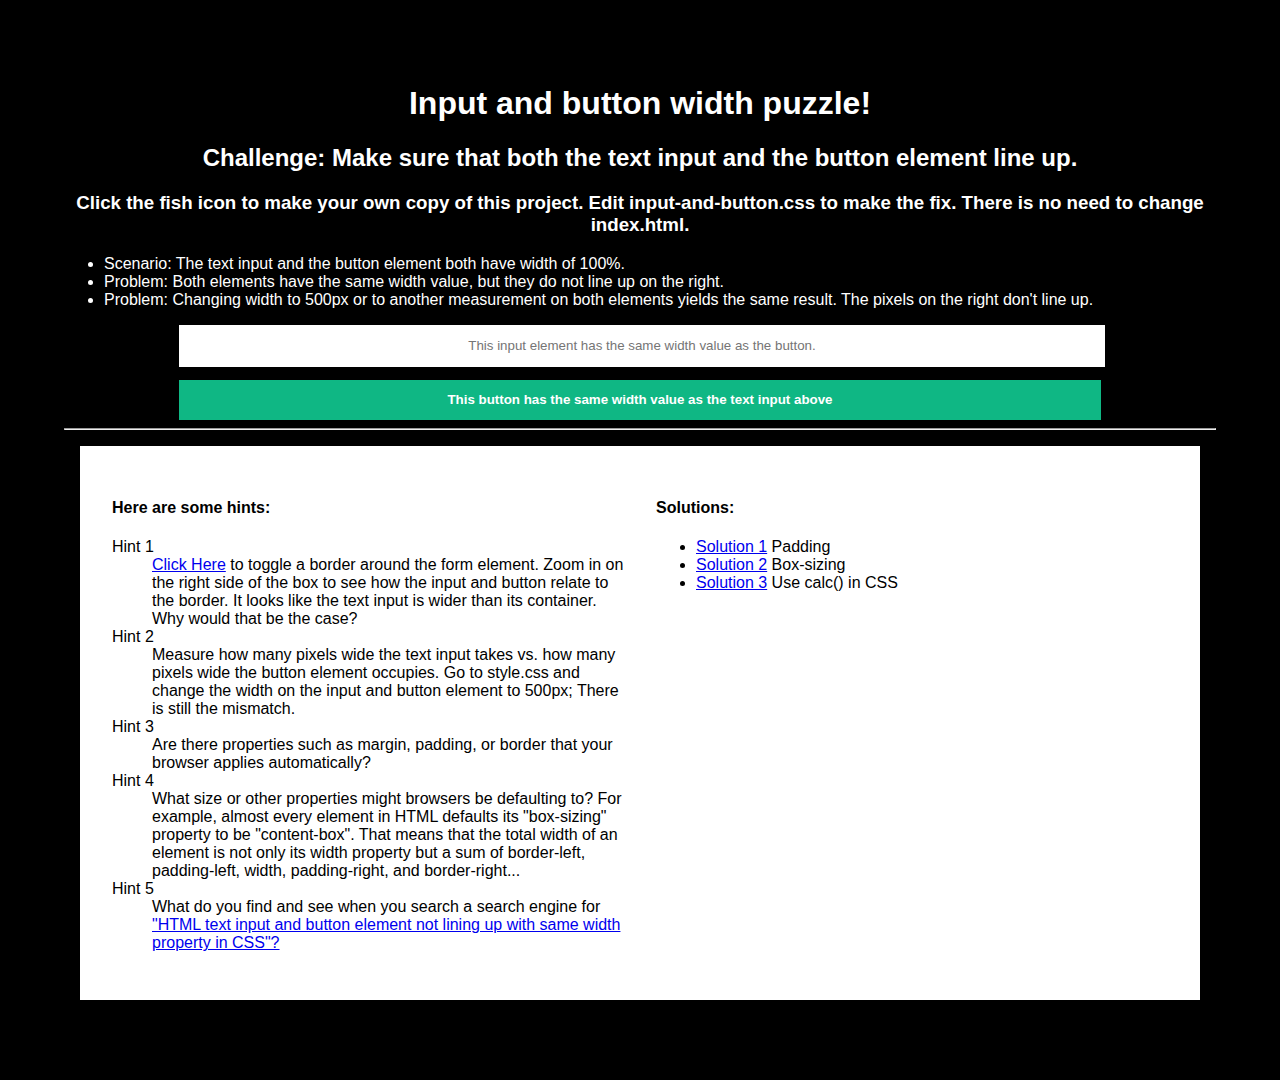
<file: index.html>
<!DOCTYPE html>
<html lang="en">
<head>
  <meta charset="UTF-8">
  <title>Input-Button Width Mismatch Puzzle</title>
  <!-- Global site tag (gtag.js) - Google Analytics -->
  <script async src="https://www.googletagmanager.com/gtag/js?id=UA-120907291-3"></script>
  <script>
    window.dataLayer = window.dataLayer || [];
    function gtag(){dataLayer.push(arguments);}
    gtag('js', new Date());

    gtag('config', 'UA-120907291-3');
  </script>

  <!-- This .css file contains the styling for the pages, except for the button and input styles. -->
  <link rel="stylesheet" href="./style.css">
  
  <!-- The .CSS file below contains the CSS for both the text input and the button element.  -->
  <link rel="stylesheet" href="./input-and-button.css">
</head>
<body>
  <main>
    <section>  
        <h1>
          Input and button width puzzle!
        </h1>
        <h2>
          Challenge: Make sure that both the text input and the button element line up.
        </h2>
        <h3>
          Click the fish icon to make your own copy of this project. Edit input-and-button.css to make the fix. There is no need to change index.html.
        </h3>
        <ul>
          <li>Scenario: The text input and the button element both have width of 100%.</li>
          <li>Problem: Both elements have the same width value, but they do not line up on the right.</li>
          <li>Problem: Changing width to 500px or to another measurement on both elements yields the same result. The pixels on the right don't line up.</li>
        </ul>
      <form>
        <input type="text" id="username" name="username" placeholder="This input element has the same width value as the button.">
        <br>
        <button class="btn btn-block">This button has the same width value as the text input above</button>
      </form>
    </section>
    <hr>
    <section class="hints-and-solutions">
      <article class="hints">
        <h4>
           Here are some hints: 
        </h4>
        <dl>
          <dt>
            Hint 1
          </dt>
          <dd>
            <a href="#" id="border">Click Here</a> to toggle a border around the form element. Zoom in on the right side of the box to see how the input and button relate to the border. It looks like the text input is wider than its container. Why would that be the case?
          </dd>
          <dt>
            Hint 2
          </dt>
          <dd>
            Measure how many pixels wide the text input takes vs. how many pixels wide the button element occupies. Go to style.css and change the width on the input and button element to 500px; There is still the mismatch.  
          </dd>
          <dt>
            Hint 3
          </dt>
          <dd>
            Are there properties such as margin, padding, or border that your browser applies automatically?
          </dd>
          <dt>
            Hint 4
          </dt>
          <dd>
            What size or other properties might browsers be defaulting to? For example, almost every element in HTML defaults its "box-sizing" property to be "content-box". That means that the total width of an element is not only its width property but a sum of border-left, padding-left, width, padding-right, and border-right... 
          </dd>
          <dt>
            Hint 5
          </dt>
          <dd>
            What do you find and see when you search a search engine for <a href="https://duckduckgo.com/?q=HTML+text+input+and+button+element+not+lining+up+with+same+width+property+in+CSS&t=hb&ia=qa">"HTML text input and button element not lining up with same width property in CSS"?</a>
          </dd>
        </dl>
      </article>
      <article class="solutions">
        <h4>
          Solutions:
        </h4>
        <ul>
          <li><a href="/solution1.html">Solution 1</a> Padding </li>
          <li><a href="./solution2.html">Solution 2</a> Box-sizing </li>
          <li><a href="./solution3.html">Solution 3</a> Use calc() in CSS</li>
        </ul>
      </article>
    </section>
    
    <script src="https://cdnjs.cloudflare.com/ajax/libs/jquery/2.1.4/jquery.min.js"></script>
    <!-- include the Glitch button to show what the webpage is about and
          to make it easier for folks to view source and remix -->
    <div class="glitchButton" style="position:fixed;top:20px;right:20px;"></div>
    <script src="https://button.glitch.me/button.js"></script>
    
    <script src="../script.js"></script>
</main>
</body>
</html>
</file>
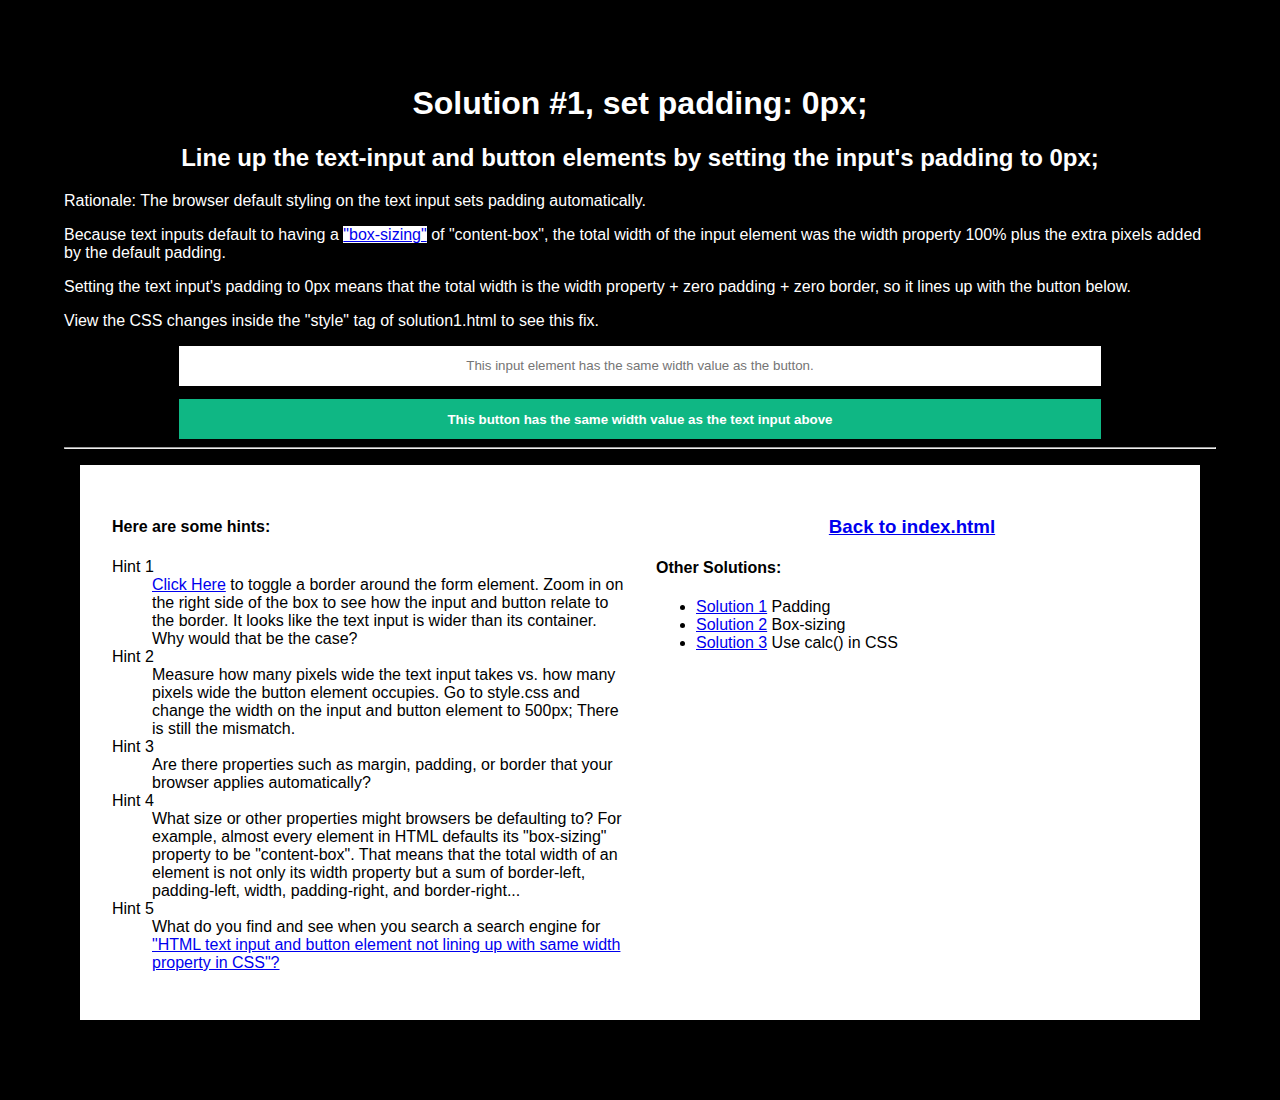
<file: solution1.html>
<!DOCTYPE html>
<html lang="en">
<head>
  <meta charset="UTF-8">
  <title>Login</title>
  <link rel="stylesheet" href="./style.css">
  <style>
    /* These styles apply to the text input on the form */
    input {
        padding: 0px; /* explicitly setting the input's padding to 0px means we're not using browser defaults. */
      
        width: 100%;  /* with padding of 0px, the total width of this element matches its width property */
        margin-bottom: 1em;
        border: none;
        height: 3em;
        text-align: center;
    }

    /* these styles apply to the submit button on the form */
    button {
        width: 100%;

        padding: 0px;
        margin: 0px;
        border: none;

        color: white;
        font-weight: bold;

        background-color: #0fb784;
        height: 3em;
    }

    
  </style>
</head>
<body>
  <main>
    <section>  
        <h1>
          Solution #1, set padding: 0px;
        </h1>
        <h2>
          Line up the text-input and button elements by setting the input's padding to 0px;
        </h2>
        <p>
          Rationale: The browser default styling on the text input sets padding automatically.
        </p>
        <p>    
          Because text inputs default to having a <a href="https://developer.mozilla.org/en-US/docs/Web/CSS/box-sizing" target="_blank">"box-sizing"</a> of "content-box", the total width of the input element was the width property 100% plus the extra pixels added by the default padding.
        </p>
        <p>
          Setting the text input's padding to 0px means that the total width is the width property + zero padding + zero border, so it lines up with the button below.
        </p>
        <p>
          View the CSS changes inside the "style" tag of solution1.html to see this fix.
        </p>
        
      <form>
        <input type="text" id="username" name="username" placeholder="This input element has the same width value as the button.">
        <br>
        <button class="btn btn-block">This button has the same width value as the text input above</button>
      </form>
    </section>
    <hr>
    <section class="hints-and-solutions">
      <article class="hints">
        <h4>
           Here are some hints: 
        </h4>
        <dl>
          <dt>
            Hint 1
          </dt>
          <dd>
            <a href="#" id="border">Click Here</a> to toggle a border around the form element. Zoom in on the right side of the box to see how the input and button relate to the border. It looks like the text input is wider than its container. Why would that be the case?
          </dd>
          <dt>
            Hint 2
          </dt>
          <dd>
            Measure how many pixels wide the text input takes vs. how many pixels wide the button element occupies. Go to style.css and change the width on the input and button element to 500px; There is still the mismatch.  
          </dd>
          <dt>
            Hint 3
          </dt>
          <dd>
            Are there properties such as margin, padding, or border that your browser applies automatically?
          </dd>
          <dt>
            Hint 4
          </dt>
          <dd>
            What size or other properties might browsers be defaulting to? For example, almost every element in HTML defaults its "box-sizing" property to be "content-box". That means that the total width of an element is not only its width property but a sum of border-left, padding-left, width, padding-right, and border-right... 
          </dd>
          <dt>
            Hint 5
          </dt>
          <dd>
            What do you find and see when you search a search engine for <a href="https://duckduckgo.com/?q=HTML+text+input+and+button+element+not+lining+up+with+same+width+property+in+CSS&t=hb&ia=qa">"HTML text input and button element not lining up with same width property in CSS"?</a>
          </dd>
        </dl>
      </article>
      <article class="solutions">
        <h3>
          <a href="./index.html">Back to index.html</a>
        </h3>
        <h4>
          Other Solutions:
        </h4>
        <ul>
          <li><a href="/solution1.html">Solution 1</a> Padding </li>
          <li><a href="./solution2.html">Solution 2</a> Box-sizing </li>
          <li><a href="./solution3.html">Solution 3</a> Use calc() in CSS</li>
        </ul>
      </article>
    </section>
    
    <script src="https://cdnjs.cloudflare.com/ajax/libs/jquery/2.1.4/jquery.min.js"></script>
    <!-- include the Glitch button to show what the webpage is about and
          to make it easier for folks to view source and remix -->
    <div class="glitchButton" style="position:fixed;top:20px;right:20px;"></div>
    <script src="https://button.glitch.me/button.js"></script>
    
    <script src="../script.js"></script>
</main>
</body>
</html>
</file>
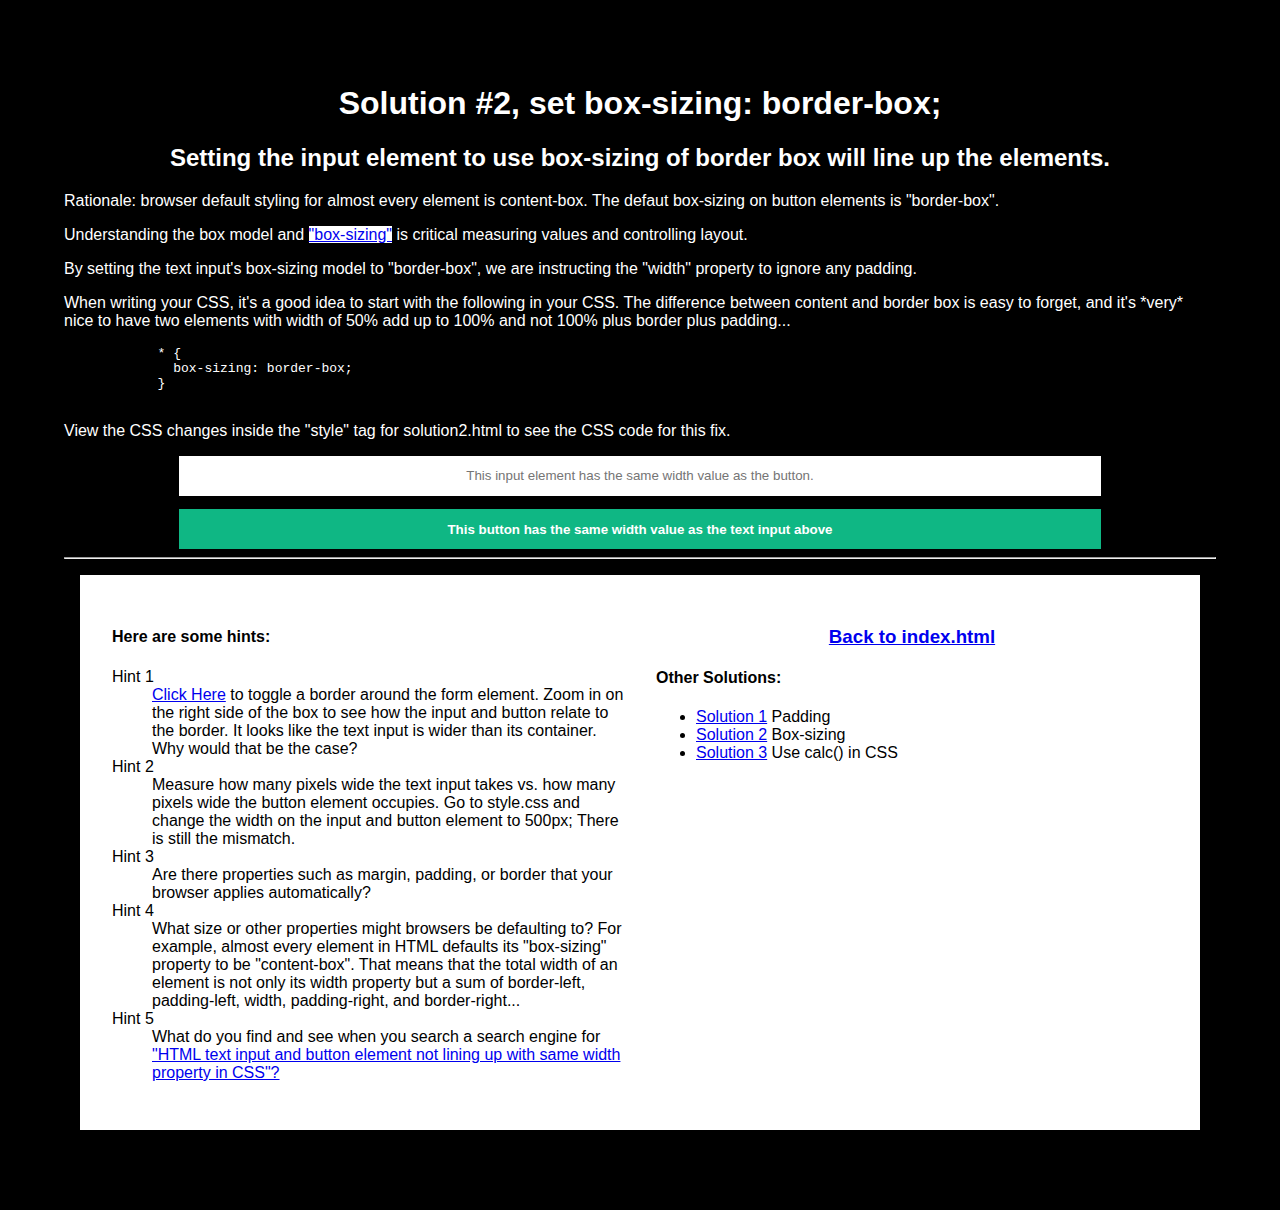
<file: solution2.html>
<!DOCTYPE html>
<html lang="en">
<head>
  <meta charset="UTF-8">
  <title></title>
  <link rel="stylesheet" href="./style.css">
  <style>
    /* These styles apply to the text input on the form */
    input {
        box-sizing: border-box;
      
        width: 100%;   /* why is this 100% different than the button's 100% width? That's the puzzle */
        margin-bottom: 1em;
        border: none;
        height: 3em;
        text-align: center;
    }

    /* these styles apply to the submit button on the form */
    button {
        width: 100%;

        padding: 0px;
        margin: 0px;
        border: none;

        color: white;
        font-weight: bold;

        background-color: #0fb784;
        height: 3em;
    }

  </style>
</head>
<body>
  <main>
    <section>  
        <h1>
          Solution #2, set box-sizing: border-box;
        </h1>
        <h2>
          Setting the input element to use box-sizing of border box will line up the elements.
        </h2>
        <p>
          Rationale: browser default styling for almost every element is content-box. The defaut box-sizing on button elements is "border-box".
        </p>
        <p>
          Understanding the box model and <a href="https://developer.mozilla.org/en-US/docs/Web/CSS/box-sizing" target="_blank">"box-sizing"</a> is critical measuring values and controlling layout.
      </p>
        <p>
          By setting the text input's box-sizing model to "border-box", we are instructing the "width" property to ignore any padding.
        </p>
        <p>
          When writing your CSS, it's a good idea to start with the following in your CSS. The difference between content and border box is easy to forget, and it's *very* nice to have two elements with width of 50% add up to 100% and not 100% plus border plus padding... 
          <pre>
            * { 
            &nbsp;&nbsp;box-sizing: border-box;
            }
          </pre>
        </p>
        <p>
          View the CSS changes inside the "style" tag for solution2.html to see the CSS code for this fix.
        </p>
        
      <form>
        <input type="text" id="username" name="username" placeholder="This input element has the same width value as the button.">
        <br>
        <button class="btn btn-block">This button has the same width value as the text input above</button>
      </form>
    </section>
    <hr>
    <section class="hints-and-solutions">
      <article class="hints">
        <h4>
           Here are some hints: 
        </h4>
        <dl>
          <dt>
            Hint 1
          </dt>
          <dd>
            <a href="#" id="border">Click Here</a> to toggle a border around the form element. Zoom in on the right side of the box to see how the input and button relate to the border. It looks like the text input is wider than its container. Why would that be the case?
          </dd>
          <dt>
            Hint 2
          </dt>
          <dd>
            Measure how many pixels wide the text input takes vs. how many pixels wide the button element occupies. Go to style.css and change the width on the input and button element to 500px; There is still the mismatch.  
          </dd>
          <dt>
            Hint 3
          </dt>
          <dd>
            Are there properties such as margin, padding, or border that your browser applies automatically?
          </dd>
          <dt>
            Hint 4
          </dt>
          <dd>
            What size or other properties might browsers be defaulting to? For example, almost every element in HTML defaults its "box-sizing" property to be "content-box". That means that the total width of an element is not only its width property but a sum of border-left, padding-left, width, padding-right, and border-right... 
          </dd>
          <dt>
            Hint 5
          </dt>
          <dd>
            What do you find and see when you search a search engine for <a href="https://duckduckgo.com/?q=HTML+text+input+and+button+element+not+lining+up+with+same+width+property+in+CSS&t=hb&ia=qa">"HTML text input and button element not lining up with same width property in CSS"?</a>
          </dd>
        </dl>
      </article>
      <article class="solutions">
        <h3>
          <a href="./index.html">Back to index.html</a>
        </h3>
        <h4>
          Other Solutions:
        </h4>
        <ul>
          <li><a href="/solution1.html">Solution 1</a> Padding </li>
          <li><a href="./solution2.html">Solution 2</a> Box-sizing </li>
          <li><a href="./solution3.html">Solution 3</a> Use calc() in CSS</li>
        </ul>
      </article>
    </section>
    
    <script src="https://cdnjs.cloudflare.com/ajax/libs/jquery/2.1.4/jquery.min.js"></script>
    <!-- include the Glitch button to show what the webpage is about and
          to make it easier for folks to view source and remix -->
    <div class="glitchButton" style="position:fixed;top:20px;right:20px;"></div>
    <script src="https://button.glitch.me/button.js"></script>
    
    <script src="../script.js"></script>
</main>
</body>
</html>
</file>
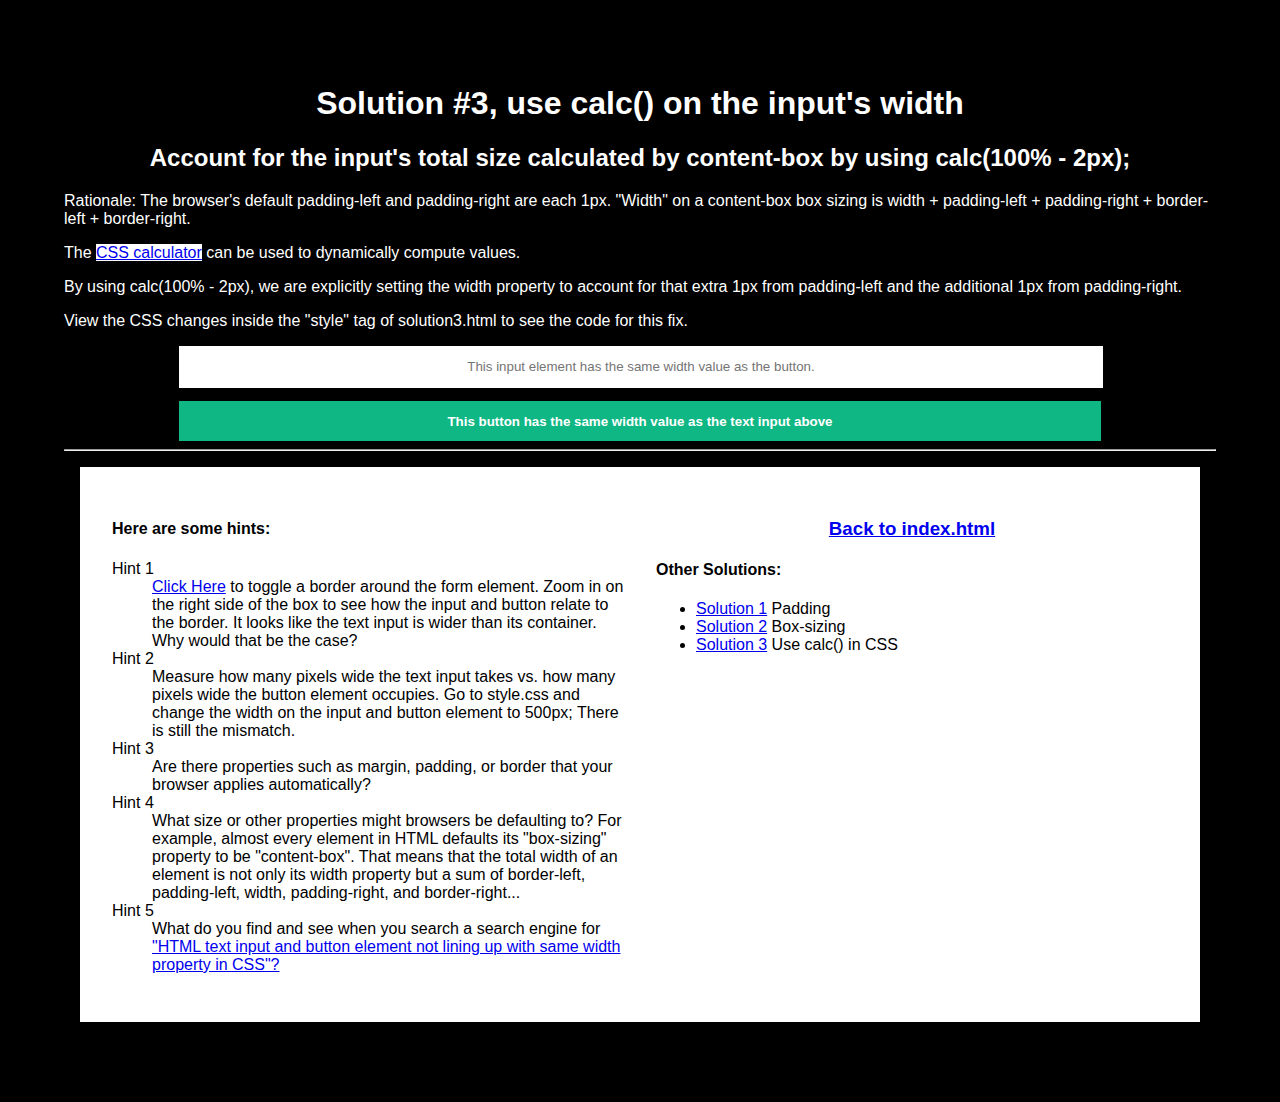
<file: solution3.html>
<!DOCTYPE html>
<html lang="en">
<head>
  <meta charset="UTF-8">
  <title>Login</title>
  <link rel="stylesheet" href="./style.css">
  <style>
    /* These styles apply to the text input on the form */
    input {      
        width: calc(100% - 2px); /* Calculates 100% width and subtracts the two pixels automatically added by the padding defaults of 1px on left and right. */
      
        margin-bottom: 1em;
        border: none;
        height: 3em;
        text-align: center;
    }

    /* these styles apply to the submit button on the form */
    button {
        width: 100%;

        padding: 0px;
        margin: 0px;
        border: none;

        color: white;
        font-weight: bold;

        background-color: #0fb784;
        height: 3em;
    }

  </style>
</head>
<body>
  <main>
    <section>  
        <h1>
          Solution #3, use calc() on the input's width
        </h1>
        <h2>
          Account for the input's total size calculated by content-box by using calc(100% - 2px);
        </h2>
        <p>
          Rationale: The browser's default padding-left and padding-right are each 1px. "Width" on a content-box box sizing is width + padding-left + padding-right + border-left + border-right.
        </p>
        <p>
          The <a href="https://developer.mozilla.org/en/docs/Web/CSS/calc">CSS calculator</a> can be used to dynamically compute values.
        </p>
        <p>    
          By using calc(100% - 2px), we are explicitly setting the width property to account for that extra 1px from padding-left and the additional 1px from padding-right.
        </p>
        <p>
          View the CSS changes inside the "style" tag of solution3.html to see the code for this fix.
        </p>
        
      <form>
        <input type="text" id="username" name="username" placeholder="This input element has the same width value as the button.">
        <br>
        <button class="btn btn-block">This button has the same width value as the text input above</button>
      </form>
    </section>
    <hr>
    <section class="hints-and-solutions">
      <article class="hints">
        <h4>
           Here are some hints: 
        </h4>
        <dl>
          <dt>
            Hint 1
          </dt>
          <dd>
            <a href="#" id="border">Click Here</a> to toggle a border around the form element. Zoom in on the right side of the box to see how the input and button relate to the border. It looks like the text input is wider than its container. Why would that be the case?
          </dd>
          <dt>
            Hint 2
          </dt>
          <dd>
            Measure how many pixels wide the text input takes vs. how many pixels wide the button element occupies. Go to style.css and change the width on the input and button element to 500px; There is still the mismatch.  
          </dd>
          <dt>
            Hint 3
          </dt>
          <dd>
            Are there properties such as margin, padding, or border that your browser applies automatically?
          </dd>
          <dt>
            Hint 4
          </dt>
          <dd>
            What size or other properties might browsers be defaulting to? For example, almost every element in HTML defaults its "box-sizing" property to be "content-box". That means that the total width of an element is not only its width property but a sum of border-left, padding-left, width, padding-right, and border-right... 
          </dd>
          <dt>
            Hint 5
          </dt>
          <dd>
            What do you find and see when you search a search engine for <a href="https://duckduckgo.com/?q=HTML+text+input+and+button+element+not+lining+up+with+same+width+property+in+CSS&t=hb&ia=qa">"HTML text input and button element not lining up with same width property in CSS"?</a>
          </dd>
        </dl>
      </article>
      <article class="solutions">
        <h3>
          <a href="./index.html">Back to index.html</a>
        </h3>
        <h4>
          Other Solutions:
        </h4>
        <ul>
          <li><a href="/solution1.html">Solution 1</a> Padding </li>
          <li><a href="./solution2.html">Solution 2</a> Box-sizing </li>
          <li><a href="./solution3.html">Solution 3</a> Use calc() in CSS</li>
        </ul>
      </article>
    </section>
    
    <script src="https://cdnjs.cloudflare.com/ajax/libs/jquery/2.1.4/jquery.min.js"></script>
    <!-- include the Glitch button to show what the webpage is about and
          to make it easier for folks to view source and remix -->
    <div class="glitchButton" style="position:fixed;top:20px;right:20px;"></div>
    <script src="https://button.glitch.me/button.js"></script>
    
    <script src="../script.js"></script>
</main>
</body>
</html>
</file>
<file: style.css>
body {
  background-color: black;
  color: white;
  margin: 1em;
  padding: 2em;
}

body {
  font-family: "Benton Sans", "Helvetica Neue", helvetica, arial, sans-serif;
  margin: 2em;
}

h1, h2, h3 {
  color: white;
  text-align: center;
}

main {
  margin: 0px auto;
}

form {
  margin: 0px auto; /* this centers the form element */
  width: 80%;
}



section {
    margin: 0 auto;
}

.hints-and-solutions {
  display: grid;
  background: white;
  color: black;
  grid-template-columns: 50% 50%;
  margin: 1em;
  padding: 1em;
}

.highlight {
  border: 1px solid yellow;
}

.hints {
  margin: 0.5em;
  padding: 0.5em;
}

.solutions {
  margin: 0.5em;
  padding: 0.5em;
}
  
    
p > a {
  background-color: white;
}
</file>
<file: input-and-button.css>
/* These styles apply to the text input on the form */
input {
    margin-bottom: 1em;
    border: none;
    width: 100%;   /* why is this 100% different than the button's 100% width? That's the puzzle */
    height: 3em;
    text-align: center;
}


/* these styles apply to the submit button on the form */
button {
    width: 100%;

    padding: 0px;
    margin: 0px;
    border: none;

    color: white;
    font-weight: bold;

    background-color: #0fb784;
    height: 3em;
}
</file>
